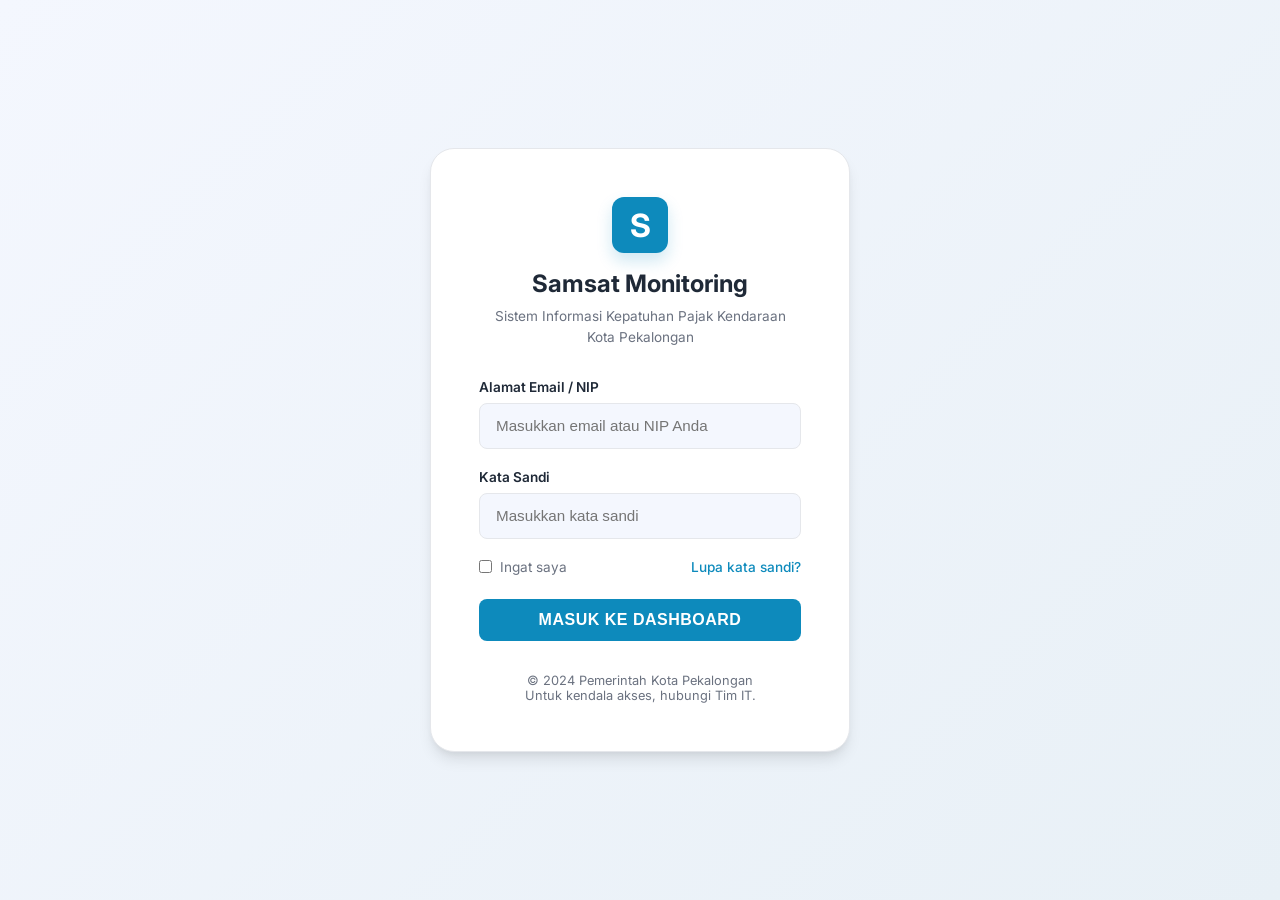
<file: login.html>
<!DOCTYPE html>
<html lang="id">
<head>
    <meta charset="UTF-8">
    <meta name="viewport" content="width=device-width, initial-scale=1.0">
    <title>Masuk - Samsat Monitoring</title>
    <link rel="stylesheet" href="style.css">
    <link href="https://fonts.googleapis.com/css2?family=Inter:wght@400;500;600;700&display=swap" rel="stylesheet">
    <link rel="stylesheet" href="https://cdnjs.cloudflare.com/ajax/libs/font-awesome/6.4.0/css/all.min.css">
</head>
<body class="login-body">
    <div class="login-container animate-fade-in">
        <div class="login-header">
            <div class="login-logo">S</div>
            <h2>Samsat Monitoring</h2>
            <p>Sistem Informasi Kepatuhan Pajak Kendaraan Kota Pekalongan</p>
        </div>
        
        <form class="login-form" action="index.html">
            <div class="form-group">
                <label>Alamat Email / NIP</label>
                <input type="text" placeholder="Masukkan email atau NIP Anda" style="width: 100%; padding: 12px 16px; border-radius: 8px; border: 1px solid var(--border); background: var(--background); outline: none; transition: border-color 0.2s;" required>
            </div>
            
            <div class="form-group">
                <label>Kata Sandi</label>
                <input type="password" placeholder="Masukkan kata sandi" style="width: 100%; padding: 12px 16px; border-radius: 8px; border: 1px solid var(--border); background: var(--background); outline: none; transition: border-color 0.2s;" required>
            </div>
            
            <div class="login-options">
                <label style="display: flex; align-items: center; gap: 8px; font-size: 0.85rem; color: var(--text-muted); cursor: pointer;">
                    <input type="checkbox"> Ingat saya
                </label>
                <a href="#" style="font-size: 0.85rem; color: var(--primary); text-decoration: none; font-weight: 500;">Lupa kata sandi?</a>
            </div>
            
            <button type="submit" class="btn-primary w-full py-3 mt-4" style="font-size: 1rem; font-weight: 700; letter-spacing: 0.5px;">
                MASUK KE DASHBOARD
            </button>
        </form>
        
        <div class="login-footer" style="margin-top: 32px; text-align: center; font-size: 0.8rem; color: var(--text-muted);">
            &copy; 2024 Pemerintah Kota Pekalongan<br>
            Untuk kendala akses, hubungi Tim IT.
        </div>
    </div>

    <style>
        .login-body {
            display: flex;
            align-items: center;
            justify-content: center;
            height: 100vh;
            background: linear-gradient(135deg, #F4F7FE 0%, #E8F0F6 100%);
        }
        .login-container {
            width: 420px;
            background: var(--surface);
            border-radius: 24px;
            padding: 48px;
            box-shadow: var(--shadow-lg);
            border: 1px solid var(--border);
        }
        .login-header {
            text-align: center;
            margin-bottom: 32px;
        }
        .login-logo {
            width: 56px;
            height: 56px;
            background: var(--primary);
            color: white;
            border-radius: 12px;
            display: flex;
            align-items: center;
            justify-content: center;
            font-weight: 700;
            font-size: 2rem;
            margin: 0 auto 16px auto;
            box-shadow: 0 8px 16px rgba(13, 138, 188, 0.2);
        }
        .login-header h2 {
            font-size: 1.5rem;
            color: var(--secondary);
            margin-bottom: 8px;
        }
        .login-header p {
            color: var(--text-muted);
            font-size: 0.85rem;
            line-height: 1.5;
        }
        .form-group {
            margin-bottom: 20px;
        }
        .form-group label {
            display: block;
            font-size: 0.85rem;
            font-weight: 600;
            color: var(--secondary);
            margin-bottom: 8px;
        }
        .login-options {
            display: flex;
            justify-content: space-between;
            align-items: center;
            margin-bottom: 24px;
        }
    </style>
</body>
</html>
</file>
<file: style.css>
:root {
    --primary: #0D8ABC;
    --primary-hover: #0A6B94;
    --primary-light: rgba(13, 138, 188, 0.1);
    --secondary: #1F2937;
    --background: #F4F7FE;
    --surface: #FFFFFF;
    --text-main: #111827;
    --text-muted: #6B7280;
    --border: #E5E7EB;
    
    --success: #10B981;
    --warning: #F59E0B;
    --danger: #EF4444;

    --sidebar-width: 280px;
    --sidebar-collapsed-width: 80px;
    
    --shadow-sm: 0 1px 2px rgba(0, 0, 0, 0.05);
    --shadow-md: 0 4px 6px -1px rgba(0, 0, 0, 0.1), 0 2px 4px -1px rgba(0, 0, 0, 0.06);
    --shadow-lg: 0 10px 15px -3px rgba(0, 0, 0, 0.1), 0 4px 6px -2px rgba(0, 0, 0, 0.05);
}

.glass-effect {
    background: rgba(255, 255, 255, 0.7);
    backdrop-filter: blur(12px);
    border: 1px solid rgba(255, 255, 255, 0.2);
}

.animate-fade-in {
    animation: fadeIn 0.3s ease-out;
}

@keyframes fadeIn {
    from { opacity: 0; transform: translateY(10px); }
    to { opacity: 1; transform: translateY(0); }
}

* {
    margin: 0;
    padding: 0;
    box-sizing: border-box;
}

body {
    background-color: var(--background);
    color: var(--text-main);
    font-family: 'Inter', sans-serif;
    overflow-x: hidden;
}

/* Layout */
.app-container {
    display: flex;
    min-height: 100vh;
}

/* Sidebar */
.sidebar {
    width: var(--sidebar-width);
    background-color: var(--surface);
    border-right: 1px solid var(--border);
    display: flex;
    flex-direction: column;
    transition: all 0.3s ease;
    z-index: 100;
    position: sticky;
    top: 0;
    height: 100vh;
}

.sidebar-header {
    height: 80px;
    padding: 0 24px;
    display: flex;
    align-items: center;
    border-bottom: 1px solid var(--border);
    gap: 12px;
}

.logo {
    width: 40px;
    height: 40px;
    background-color: var(--primary);
    color: white;
    border-radius: 8px;
    display: flex;
    align-items: center;
    justify-content: center;
    font-weight: 700;
    font-size: 1.25rem;
    box-shadow: var(--shadow-md);
}

.logo-text h3 {
    font-size: 1.05rem;
    font-weight: 700;
    color: var(--secondary);
    margin: 0;
}

.logo-text p {
    font-size: 0.75rem;
    color: var(--text-muted);
    margin: 0;
}

.sidebar-nav {
    padding: 24px 16px;
    flex: 1;
    overflow-y: auto;
    display: flex;
    flex-direction: column;
    gap: 6px;
}

.nav-item {
    display: flex;
    align-items: center;
    gap: 12px;
    padding: 14px 16px;
    color: var(--text-muted);
    text-decoration: none;
    font-size: 0.95rem;
    font-weight: 500;
    border-radius: 12px;
    transition: all 0.2s;
    position: relative;
}

.nav-item i {
    font-size: 1.1rem;
    width: 20px;
    text-align: center;
}

.nav-item:hover:not(.active) {
    background-color: var(--background);
    color: var(--primary);
    transform: translateX(4px);
}

.nav-item.active {
    background-color: var(--primary-light);
    color: var(--primary);
    font-weight: 600;
    shadow: var(--shadow-sm);
}

.nav-item.active::after {
    content: "";
    position: absolute;
    right: 0;
    top: 50%;
    transform: translateY(-50%);
    width: 6px;
    height: 24px;
    background-color: var(--primary);
    border-radius: 6px 0 0 6px;
}

.sidebar-footer {
    padding: 16px;
    border-top: 1px solid var(--border);
    display: flex;
    flex-direction: column;
    gap: 6px;
}

/* Sidebar States */
body.sidebar-collapsed .sidebar {
    width: var(--sidebar-collapsed-width);
}

body.sidebar-collapsed .sidebar-label,
body.sidebar-collapsed .logo-text {
    display: none;
}

body.sidebar-collapsed .nav-item {
    justify-content: center;
    padding: 14px 0;
}

body.sidebar-collapsed .nav-item i {
    margin: 0;
    font-size: 1.3rem;
}

body.sidebar-collapsed .nav-item.active::after {
    display: none;
}

/* Sidebar Mobile Overlay */
.sidebar-overlay {
    display: none;
    position: fixed;
    inset: 0;
    background: rgba(0,0,0,0.3);
    backdrop-filter: blur(4px);
    z-index: 90;
}

body.sidebar-active .sidebar-overlay {
    display: block;
}

/* Main Content */
.main-content {
    flex: 1;
    display: flex;
    flex-direction: column;
    min-height: 100vh;
    transition: all 0.3s ease;
}

.top-header {
    height: 80px;
    background-color: rgba(255, 255, 255, 0.8);
    backdrop-filter: blur(12px);
    border-bottom: 1px solid var(--border);
    display: flex;
    align-items: center;
    justify-content: space-between;
    padding: 0 32px;
    z-index: 40;
    position: sticky;
    top: 0;
}

.header-left {
    display: flex;
    align-items: center;
    gap: 16px;
}

.sidebar-toggle {
    width: 40px;
    height: 40px;
    border-radius: 8px;
    border: 1px solid var(--border);
    background: var(--surface);
    color: var(--secondary);
    display: flex;
    align-items: center;
    justify-content: center;
    cursor: pointer;
    transition: all 0.2s;
}

.sidebar-toggle:hover {
    color: var(--primary);
    border-color: var(--primary);
    background-color: var(--primary-light);
}

.search-bar {
    display: flex;
    align-items: center;
    background-color: var(--background);
    border: 1px solid var(--border);
    border-radius: 20px;
    padding: 0 16px;
    width: 280px;
    height: 38px;
    transition: all 0.3s;
}

.search-bar:focus-within {
    background-color: white;
    border-color: var(--primary);
    box-shadow: var(--shadow-md);
}

.search-bar i {
    color: var(--text-muted);
    margin-right: 10px;
}

.search-bar input {
    border: none;
    background: transparent;
    outline: none;
    width: 100%;
    font-size: 0.9rem;
}

.user-actions {
    display: flex;
    align-items: center;
    gap: 16px;
}

.icon-btn {
    background: none;
    border: none;
    font-size: 1.2rem;
    color: var(--text-muted);
    cursor: pointer;
    position: relative;
}

.icon-btn .badge {
    position: absolute;
    top: -2px;
    right: -2px;
    width: 8px;
    height: 8px;
    background-color: var(--danger);
    border-radius: 50%;
}

.avatar img {
    width: 36px;
    height: 36px;
    border-radius: 50%;
    object-fit: cover;
}

/* Page Content */
.page-content {
    flex: 1;
    padding: 30px;
    display: flex;
    flex-direction: column;
    gap: 24px;
}

.page-header h1 {
    font-size: 1.5rem;
    font-weight: 700;
    color: var(--secondary);
    margin-bottom: 4px;
}

.page-header p {
    color: var(--text-muted);
    font-size: 0.9rem;
}

/* Metrics Grid */
.metrics-grid {
    display: grid;
    grid-template-columns: repeat(4, 1fr);
    gap: 20px;
}

.metric-card {
    background: var(--surface);
    border-radius: 16px;
    padding: 24px;
    box-shadow: var(--shadow-sm);
    border: 1px solid var(--border);
    display: flex;
    flex-direction: column;
    justify-content: space-between;
    transition: all 0.3s ease;
}

.metric-card:hover {
    transform: translateY(-4px);
    box-shadow: var(--shadow-md);
    border-color: var(--primary-light);
}

.metric-header {
    display: flex;
    justify-content: space-between;
    align-items: center;
    margin-bottom: 16px;
}

.metric-header h3 {
    font-size: 0.75rem;
    font-weight: 600;
    color: var(--text-muted);
    letter-spacing: 0.5px;
}

.metric-header .icon {
    width: 32px;
    height: 32px;
    border-radius: 8px;
    display: flex;
    align-items: center;
    justify-content: center;
}

.icon.blue { background: rgba(13, 138, 188, 0.1); color: var(--primary); }
.icon.green { background: rgba(16, 185, 129, 0.1); color: var(--success); }
.icon.red { background: rgba(239, 68, 68, 0.1); color: var(--danger); }
.icon.orange { background: rgba(245, 158, 11, 0.1); color: var(--warning); }

.metric-value {
    font-size: 1.75rem;
    font-weight: 700;
    color: var(--secondary);
    margin-bottom: 8px;
}

.metric-trend {
    font-size: 0.8rem;
    font-weight: 500;
    display: flex;
    align-items: center;
    gap: 6px;
}

.metric-trend.positive { color: var(--success); }
.metric-trend.negative { color: var(--danger); }
.metric-trend.warning { color: var(--warning); }

/* Dashboard Grid */
.dashboard-grid {
    display: grid;
    grid-template-columns: 2fr 1fr;
    gap: 24px;
}

.card {
    background: var(--surface);
    border-radius: 16px;
    padding: 24px;
    box-shadow: var(--shadow-sm);
    border: 1px solid var(--border);
}

.card-header {
    display: flex;
    justify-content: space-between;
    align-items: center;
    margin-bottom: 20px;
}

.card h2 {
    font-size: 1.1rem;
    font-weight: 600;
    color: var(--secondary);
    margin-bottom: 20px;
}

.card-header h2 {
    margin-bottom: 0;
}

.btn-outline {
    background: transparent;
    border: 1px solid var(--border);
    padding: 6px 12px;
    border-radius: 6px;
    font-size: 0.85rem;
    color: var(--text-muted);
    cursor: pointer;
    font-weight: 500;
}

/* Map specific to Dashboard */
.map-container-wrapper {
    position: relative;
    background: var(--background);
    border-radius: 12px;
    overflow: hidden;
    height: 400px;
}

.svg-map-container {
    width: 100%;
    height: 100%;
    position: relative;
}

/* General SVG Map Rules */
.svg-map-container svg {
    position: absolute;
    top: 0;
    left: 0;
    width: 100%;
    height: 100%;
    /* Remove pointer events on svg, apply to path/polygon inside */
    pointer-events: none;
}

.svg-map-container svg path,
.svg-map-container svg polygon {
    pointer-events: auto;
    cursor: pointer;
    transition: all 0.3s cubic-bezier(0.4, 0, 0.2, 1);
    stroke: #ffffff;
    stroke-width: 15px;
    stroke-opacity: 0.8;
}

.svg-map-container svg path:hover,
.svg-map-container svg polygon:hover {
    filter: brightness(0.85);
    stroke-width: 40px;
    stroke-opacity: 1;
}

/* Active region style */
.svg-map-container svg.active-region path,
.svg-map-container svg.active-region polygon {
    filter: brightness(0.7);
    stroke: var(--secondary);
    stroke-width: 60px;
    stroke-opacity: 1;
}

/* Map Loading State */
.map-loader {
    position: absolute;
    top: 50%;
    left: 50%;
    transform: translate(-50%, -50%);
    font-size: 1.1rem;
    color: var(--text-muted);
    z-index: 10;
    background: rgba(255,255,255,0.9);
    padding: 10px 20px;
    border-radius: 20px;
    box-shadow: var(--shadow-sm);
    display: none;
}

.map-loader.active {
    display: flex;
    align-items: center;
    gap: 10px;
}

.map-legend {
    position: absolute;
    bottom: 20px;
    right: 20px;
    background: var(--surface);
    padding: 15px;
    border-radius: 8px;
    box-shadow: var(--shadow-md);
    font-size: 0.85rem;
    z-index: 10;
}

.map-legend h4 {
    margin-bottom: 10px;
    color: var(--secondary);
    font-weight: 600;
}

.legend-item {
    display: flex;
    align-items: center;
    gap: 8px;
    margin-bottom: 6px;
    color: var(--text-muted);
}

.legend-item .dot {
    width: 12px;
    height: 12px;
    border-radius: 50%;
}

.dot.green { background: var(--success); }
.dot.yellow { background: var(--warning); }
.dot.red { background: var(--danger); }

/* Bar Chart */
.side-panels {
    display: flex;
    flex-direction: column;
    gap: 24px;
}

.bar-item {
    margin-bottom: 16px;
}

.bar-info {
    display: flex;
    justify-content: space-between;
    font-size: 0.85rem;
    margin-bottom: 6px;
    color: var(--secondary);
    font-weight: 500;
}

.progress-bar {
    width: 100%;
    height: 6px;
    background: var(--background);
    border-radius: 3px;
    overflow: hidden;
}

.progress-bar .fill {
    height: 100%;
    border-radius: 3px;
}

.fill.red { background: var(--danger); }
.fill.green { background: var(--success); }
.fill.blue { background: var(--primary); }

/* Table */
.data-table {
    width: 100%;
    border-collapse: collapse;
}

.data-table th {
    text-align: left;
    padding: 12px 16px;
    font-size: 0.75rem;
    color: var(--text-muted);
    font-weight: 600;
    border-bottom: 1px solid var(--border);
    letter-spacing: 0.5px;
}

.data-table td {
    padding: 16px;
    font-size: 0.9rem;
    color: var(--secondary);
    border-bottom: 1px solid var(--border);
}

.data-table tbody tr:last-child td {
    border-bottom: none;
}

.badge-status {
    padding: 4px 10px;
    border-radius: 12px;
    font-size: 0.75rem;
    font-weight: 600;
}

.badge-status.critical {
    background: rgba(239, 68, 68, 0.1);
    color: var(--danger);
}

.badge-status.warning {
    background: rgba(245, 158, 11, 0.1);
    color: var(--warning);
}

.badge-status.priority {
    background: rgba(13, 138, 188, 0.1);
    color: var(--primary);
    display: inline-block;
    margin-top: 4px;
}

.main-footer {
    display: flex;
    justify-content: space-between;
    align-items: center;
    padding-top: 20px;
    border-top: 1px solid var(--border);
    color: var(--text-muted);
    font-size: 0.8rem;
    margin-top: auto;
}

.footer-links a {
    color: var(--text-muted);
    text-decoration: none;
    margin-left: 15px;
}

/* =========================================
   PETA.HTML LAYOUT (Full map & Sidebar)
   ========================================= */

.map-layout {
    flex: 1;
    display: flex;
    flex-direction: column;
    overflow: hidden;
    position: relative;
}

.map-and-panel {
    display: flex;
    flex: 1;
    overflow: hidden;
    height: calc(100vh - 70px);
}

.map-full-container {
    flex: 1;
    background: #E8F0F6; /* Slight blue tint for map bg */
    position: relative;
    overflow: hidden;
}

.detail-panel {
    width: 380px;
    background: var(--surface);
    border-left: 1px solid var(--border);
    display: flex;
    flex-direction: column;
    overflow-y: auto;
}

.panel-header {
    padding: 24px;
    border-bottom: 1px solid var(--border);
}

.panel-header h2 {
    font-size: 1.25rem;
    color: var(--secondary);
    margin-bottom: 6px;
}

.panel-header p {
    font-size: 0.85rem;
    color: var(--text-muted);
}

.panel-filters {
    display: flex;
    gap: 16px;
    padding: 20px 24px;
    border-bottom: 1px solid var(--border);
    background: var(--background);
}

.filter-group {
    flex: 1;
}

.filter-group label {
    display: block;
    font-size: 0.7rem;
    font-weight: 600;
    color: var(--text-muted);
    margin-bottom: 6px;
    letter-spacing: 0.5px;
}

.filter-group select {
    width: 100%;
    padding: 8px 12px;
    border: 1px solid var(--border);
    border-radius: 6px;
    font-size: 0.85rem;
    background: var(--surface);
    outline: none;
}

.empty-state {
    flex: 1;
    display: flex;
    flex-direction: column;
    align-items: center;
    justify-content: center;
    color: var(--text-muted);
    padding: 40px;
    text-align: center;
}

.empty-state i {
    font-size: 3rem;
    margin-bottom: 16px;
    color: #CBD5E1;
}

.region-content {
    padding: 24px;
    display: flex;
    flex-direction: column;
    gap: 20px;
}

.region-content.hidden {
    display: none;
}

.region-title-card {
    display: flex;
    align-items: flex-start;
    gap: 16px;
    background: var(--background);
    padding: 16px;
    border-radius: 12px;
}

.region-icon {
    width: 40px;
    height: 40px;
    background: var(--surface);
    border-radius: 8px;
    display: flex;
    align-items: center;
    justify-content: center;
    font-size: 1.2rem;
    color: var(--primary);
    box-shadow: var(--shadow-sm);
}

.region-name-wrapper h3 {
    font-size: 1.1rem;
    color: var(--secondary);
    margin-bottom: 2px;
}

.panel-metric {
    padding: 16px;
}

.panel-metric .metric-value {
    font-size: 1.5rem;
}

.panel-split-metrics {
    display: flex;
    gap: 16px;
}

.metric-box {
    flex: 1;
    background: var(--surface);
    border: 1px solid var(--border);
    border-radius: 12px;
    padding: 16px;
}

.metric-box h4 {
    font-size: 0.75rem;
    color: var(--text-muted);
    margin-bottom: 8px;
}

.metric-box .val {
    font-size: 1.25rem;
    font-weight: 700;
    margin-bottom: 12px;
}

.text-primary { color: var(--primary) !important; }

.compliance-card {
    display: flex;
    justify-content: space-between;
    align-items: center;
    background: var(--surface);
    border: 1px solid var(--border);
    border-radius: 12px;
    padding: 20px;
}

.compliance-info h4 {
    font-size: 0.75rem;
    color: var(--text-muted);
    margin-bottom: 4px;
}

.compliance-info p {
    font-weight: 600;
    color: var(--secondary);
}

/* Circular Progress Mock */
.circular-progress {
    position: relative;
    width: 60px;
    height: 60px;
    border-radius: 50%;
    background: conic-gradient(var(--primary) 78%, var(--background) 0deg);
    display: flex;
    align-items: center;
    justify-content: center;
}

.circular-progress::before {
    content: "";
    position: absolute;
    width: 50px;
    height: 50px;
    border-radius: 50%;
    background-color: var(--surface);
}

.progress-value {
    position: relative;
    font-weight: 700;
    font-size: 0.85rem;
    color: var(--secondary);
}

.potential-card {
    background: var(--surface);
    border: 1px solid var(--border);
    border-radius: 12px;
    padding: 20px;
}

.pot-header {
    display: flex;
    justify-content: space-between;
    color: var(--text-muted);
    font-size: 0.75rem;
    margin-bottom: 12px;
}

.potential-card h2 {
    font-size: 1.5rem;
    color: var(--secondary);
    margin-bottom: 4px;
}

.potential-card p {
    font-size: 0.8rem;
    color: var(--text-muted);
}

.btn-primary {
    background: var(--primary);
    color: white;
    border: none;
    padding: 12px;
    border-radius: 8px;
    font-weight: 600;
    cursor: pointer;
    transition: background 0.2s;
}

.btn-primary:hover {
    background: var(--primary-hover);
}

.w-100 { width: 100%; }
.mt-3 { margin-top: 16px; }

/* Tooltip */
.map-tooltip {
    position: fixed;
    background: rgba(31, 41, 55, 0.9);
    color: white;
    padding: 10px 14px;
    border-radius: 8px;
    font-size: 0.85rem;
    pointer-events: none;
    opacity: 0;
    transform: translate(-50%, -100%);
    transition: opacity 0.2s;
    z-index: 1000;
    box-shadow: var(--shadow-md);
    backdrop-filter: blur(4px);
}

.map-tooltip.visible {
    opacity: 1;
}

.map-tooltip::after {
    content: "";
    position: absolute;
    bottom: -6px;
    left: 50%;
    transform: translateX(-50%);
    border-width: 6px 6px 0;
    border-style: solid;
    border-color: rgba(31, 41, 55, 0.9) transparent transparent transparent;
}

/* Tabs */
.tabs-header {
    display: flex;
    border-bottom: 1px solid var(--border);
    margin-bottom: 24px;
    overflow-x: auto;
}

.tab-btn {
    padding: 12px 24px;
    font-size: 0.9rem;
    font-weight: 600;
    color: var(--text-muted);
    background: transparent;
    border: none;
    border-bottom: 2px solid transparent;
    cursor: pointer;
    transition: all 0.2s;
    white-space: nowrap;
}

.tab-btn:hover {
    color: var(--secondary);
}

.tab-btn.active {
    color: var(--primary);
    border-bottom-color: var(--primary);
}

.tab-content {
    display: none;
}

.tab-content.active {
    display: block;
}

.bg-gray-50 {
    background-color: #F9FAFB;
}

.border-t {
    border-top: 1px solid var(--border);
}

.border-b {
    border-bottom: 1px solid var(--border);
}

.px-6 { padding-left: 24px; padding-right: 24px; }
.py-5 { padding-top: 20px; padding-bottom: 20px; }
.py-4 { padding-top: 16px; padding-bottom: 16px; }

.font-mono {
    font-family: ui-monospace, SFMono-Regular, Menlo, Monaco, Consolas, "Liberation Mono", "Courier New", monospace;
}

.font-bold { font-weight: 700; }
.font-semibold { font-weight: 600; }
.font-medium { font-weight: 500; }

.text-success { color: var(--success); }
.text-danger { color: var(--danger); }
.text-warning { color: var(--warning); }
.text-primary { color: var(--primary); }

.bg-success-light { background-color: rgba(16, 185, 129, 0.1); }
.bg-danger-light { background-color: rgba(239, 68, 68, 0.1); }
.bg-warning-light { background-color: rgba(245, 158, 11, 0.1); }
.bg-primary-light { background-color: rgba(13, 138, 188, 0.1); }

.rounded-full { border-radius: 9999px; }
.rounded-xl { border-radius: 12px; }
.rounded-lg { border-radius: 8px; }

.inline-flex { display: inline-flex; }
.items-center { align-items: center; }
.justify-between { justify-content: space-between; }
.gap-2 { gap: 8px; }
.gap-3 { gap: 12px; }
.mr-2 { margin-right: 8px; }
.mb-1 { margin-bottom: 4px; }
.mt-1 { margin-top: 4px; }

.shadow-sm { box-shadow: var(--shadow-sm); }
.shadow-md { box-shadow: var(--shadow-md); }

.w-full { width: 100%; }
.h-full { height: 100%; }

.overflow-hidden { overflow: hidden; }
.overflow-x-auto { overflow-x: auto; }

.transition-all { transition: all 0.2s ease-in-out; }

.border { border: 1px solid var(--border); }
.border-border { border-color: var(--border); }

.text-sm { font-size: 0.875rem; }
.text-xs { font-size: 0.75rem; }
.text-lg { font-size: 1.125rem; }
.text-2xl { font-size: 1.5rem; }

/* =========================================
   WAJIB PAJAK & MONITORING LAYOUT
   ========================================= */

.header-actions {
    display: flex;
    gap: 12px;
}

.btn-secondary {
    background: var(--surface);
    border: 1px solid var(--border);
    padding: 8px 16px;
    border-radius: 8px;
    font-size: 0.85rem;
    color: var(--secondary);
    font-weight: 500;
    cursor: pointer;
    display: flex;
    align-items: center;
    gap: 8px;
    box-shadow: var(--shadow-sm);
}

.btn-primary.dark {
    background: #0f172a; /* Darker blue/navy */
}
.btn-primary.dark:hover {
    background: #1e293b;
}

.filters-bar {
    display: flex;
    gap: 12px;
    margin-bottom: 20px;
    background: var(--surface);
    padding: 16px;
    border-radius: 12px;
    border: 1px solid var(--border);
}

.filter-input {
    flex: 1;
    display: flex;
    align-items: center;
    background: var(--surface);
    border: 1px solid var(--border);
    border-radius: 10px;
    padding: 0 16px;
    height: 44px;
    transition: all 0.2s;
}
.filter-input:focus-within {
    border-color: var(--primary);
    box-shadow: 0 0 0 3px var(--primary-light);
}
.filter-input i {
    color: var(--text-muted);
    font-size: 0.9rem;
    margin-right: 12px;
}
.filter-input input {
    border: none;
    background: transparent;
    outline: none;
    width: 100%;
    font-size: 0.9rem;
    color: var(--text-main);
}

.filter-select {
    padding: 0 32px 0 16px;
    height: 44px;
    border: 1px solid var(--border);
    border-radius: 10px;
    background: var(--surface);
    font-size: 0.9rem;
    color: var(--secondary);
    font-weight: 500;
    outline: none;
    cursor: pointer;
    transition: all 0.2s;
}
.filter-select:focus {
    border-color: var(--primary);
    box-shadow: 0 0 0 3px var(--primary-light);
}

/* Input with Icon Utility */
.input-group-icon {
    position: relative;
    width: 100%;
}
.input-group-icon i {
    position: absolute;
    left: 14px;
    top: 50%;
    transform: translateY(-50%);
    color: var(--text-muted);
    font-size: 0.9rem;
    pointer-events: none;
}
.input-group-icon input {
    padding-left: 40px !important;
}

.address-subtext {
    display: block;
    font-size: 0.7rem;
    color: var(--text-muted);
    margin-top: 4px;
}

.badge-status.success {
    background: rgba(16, 185, 129, 0.1);
    color: var(--success);
}
.badge-status.danger {
    background: rgba(239, 68, 68, 0.1);
    color: var(--danger);
}
.badge-status.normal {
    background: rgba(13, 138, 188, 0.1);
    color: var(--primary);
}

.action-menu {
    color: var(--text-muted);
    cursor: pointer;
    padding: 4px 8px;
}

.pagination-footer {
    display: flex;
    justify-content: space-between;
    align-items: center;
    padding: 16px 24px;
    border-top: 1px solid var(--border);
    background: var(--surface);
    border-radius: 0 0 16px 16px;
}

.pagination-info {
    font-size: 0.85rem;
    color: var(--text-muted);
}

.pagination-controls {
    display: flex;
    gap: 4px;
}
.page-btn {
    width: 32px;
    height: 32px;
    display: flex;
    align-items: center;
    justify-content: center;
    border: 1px solid var(--border);
    background: var(--surface);
    border-radius: 6px;
    font-size: 0.85rem;
    color: var(--secondary);
    cursor: pointer;
}
.page-btn.active {
    background: var(--primary);
    color: white;
    border-color: var(--primary);
}
.page-btn:hover:not(.active) {
    background: var(--background);
}

/* Monitoring Cards */
.alert-cards-grid {
    display: grid;
    grid-template-columns: repeat(3, 1fr);
    gap: 20px;
    margin-bottom: 24px;
}

.alert-card {
    background: var(--surface);
    border-radius: 12px;
    padding: 20px;
    border: 1px solid var(--border);
    box-shadow: var(--shadow-sm);
}

.alert-card.red-theme { border: 1px solid rgba(239, 68, 68, 0.3); background: linear-gradient(to bottom right, rgba(239, 68, 68, 0.05), var(--surface)); }
.alert-card.orange-theme { border: 1px solid rgba(245, 158, 11, 0.3); background: linear-gradient(to bottom right, rgba(245, 158, 11, 0.05), var(--surface)); }
.alert-card.blue-theme { border: 1px solid rgba(13, 138, 188, 0.3); background: linear-gradient(to bottom right, rgba(13, 138, 188, 0.05), var(--surface)); }

.alert-header {
    display: flex;
    align-items: center;
    gap: 12px;
    margin-bottom: 16px;
}

.alert-icon {
    width: 36px;
    height: 36px;
    border-radius: 8px;
    display: flex;
    align-items: center;
    justify-content: center;
    font-size: 1.1rem;
}
.alert-icon.red { background: rgba(239, 68, 68, 0.1); color: var(--danger); }
.alert-icon.orange { background: rgba(245, 158, 11, 0.1); color: var(--warning); }
.alert-icon.blue { background: rgba(13, 138, 188, 0.1); color: var(--primary); }

.alert-header h3 {
    font-size: 1rem;
    font-weight: 600;
    color: var(--secondary);
}

.alert-card h2 {
    font-size: 1.5rem;
    color: var(--danger);
    margin-bottom: 4px;
}
.alert-card.orange-theme h2 { color: var(--warning); }
.alert-card.blue-theme h2 { color: var(--secondary); font-size: 1.25rem; }

.alert-card p {
    font-size: 0.85rem;
    color: var(--text-muted);
}

.list-header {
    display: flex;
    justify-content: space-between;
    align-items: center;
    padding: 20px 24px;
    border-bottom: 1px solid var(--border);
}

.list-header h3 {
    font-size: 1.1rem;
    color: var(--secondary);
}

.sort-group {
    display: flex;
    align-items: center;
    gap: 12px;
    font-size: 0.85rem;
    color: var(--text-muted);
}

.progress-inline {
    display: flex;
    align-items: center;
    gap: 12px;
}
.progress-inline span {
    font-weight: 600;
    font-size: 0.9rem;
    width: 40px;
}
.progress-inline .progress-bar {
    width: 100px;
}
.progress-inline .text-danger { color: var(--danger); }
.progress-inline .text-warning { color: var(--warning); }

.btn-action {
    padding: 6px 12px;
    border-radius: 6px;
    font-size: 0.8rem;
    font-weight: 500;
    cursor: pointer;
    border: 1px solid var(--border);
    background: var(--surface);
    color: var(--secondary);
}
.btn-action.btn-red {
    background: var(--danger);
    color: white;
    border-color: var(--danger);
}
.btn-action.btn-red:hover { background: #DC2626; }
.actions-group {
    display: flex;
    gap: 8px;
}

/* =========================================
   LAPORAN & LOGIN LAYOUT
   ========================================= */

.laporan-layout {
    display: flex;
    gap: 30px;
    height: 100%;
}

.laporan-params {
    width: 320px;
    display: flex;
    flex-direction: column;
    gap: 24px;
}

.param-card {
    background: var(--surface);
    border: 1px solid var(--border);
    border-radius: 12px;
    padding: 24px;
    box-shadow: var(--shadow-sm);
}

.param-card h3 {
    font-size: 1rem;
    color: var(--secondary);
    margin-bottom: 6px;
}

.param-card p {
    font-size: 0.85rem;
    color: var(--text-muted);
    margin-bottom: 20px;
}

.form-group {
    margin-bottom: 16px;
}

.form-group label {
    display: block;
    font-size: 0.8rem;
    font-weight: 500;
    color: var(--secondary);
    margin-bottom: 8px;
}

.form-group select, .form-group input {
    width: 100%;
    padding: 12px 16px;
    height: 46px;
    border: 1px solid var(--border);
    border-radius: 10px;
    font-size: 0.95rem;
    background: var(--surface);
    outline: none;
    color: var(--text-main);
    transition: all 0.2s;
}

.form-group select:focus, .form-group input:focus {
    border-color: var(--primary);
    box-shadow: 0 0 0 3px var(--primary-light);
}

.btn-primary.block {
    display: block;
    width: 100%;
    text-align: center;
    margin-top: 8px;
}

.btn-secondary.block {
    display: flex;
    width: 100%;
    justify-content: center;
    margin-top: 12px;
}

.laporan-preview {
    flex: 1;
    background: #E8EBEF;
    border-radius: 12px;
    padding: 40px;
    overflow-y: auto;
    display: flex;
    justify-content: center;
}

/* A4 Document styling */
.a4-document {
    width: 210mm;
    min-height: 297mm;
    background: white;
    padding: 20mm 15mm;
    box-shadow: 0 4px 20px rgba(0,0,0,0.1);
    color: black;
    font-family: 'Times New Roman', Times, serif; /* Formal document font */
}

.doc-header {
    display: flex;
    justify-content: space-between;
    align-items: flex-start;
    border-bottom: 2px solid black;
    padding-bottom: 15px;
    margin-bottom: 30px;
}

.doc-logo-group {
    display: flex;
    align-items: center;
    gap: 15px;
}

.doc-logo {
    width: 60px;
    height: 60px;
    background: var(--primary);
    color: white;
    display: flex;
    align-items: center;
    justify-content: center;
    font-size: 24px;
    font-weight: bold;
    font-family: 'Inter', sans-serif;
}

.doc-instansi h1 {
    font-size: 18px;
    margin: 0 0 5px 0;
    text-transform: uppercase;
}
.doc-instansi p {
    font-size: 12px;
    margin: 0;
    color: #444;
}

.doc-meta {
    text-align: right;
    font-size: 12px;
}
.doc-meta h2 {
    font-size: 14px;
    margin: 0 0 5px 0;
}

.doc-title {
    text-align: center;
    font-size: 16px;
    font-weight: bold;
    margin-bottom: 30px;
}

.doc-info {
    display: grid;
    grid-template-columns: 100px 1fr;
    gap: 10px;
    font-size: 14px;
    margin-bottom: 20px;
}

.doc-table {
    width: 100%;
    border-collapse: collapse;
    margin-bottom: 40px;
    font-size: 13px;
}

.doc-table th, .doc-table td {
    border: 1px solid black;
    padding: 8px 12px;
}

.doc-table th {
    background: #f9f9f9;
    font-weight: bold;
    text-align: center;
}

.doc-table .col-no { text-align: center; width: 40px; }
.doc-table .col-num { text-align: right; }

.doc-footer {
    display: flex;
    justify-content: flex-end;
    margin-top: 40px;
}

.doc-signature {
    text-align: center;
    width: 250px;
}

.doc-signature p {
    margin: 0 0 80px 0;
    font-size: 14px;
}

.doc-signature strong {
    display: block;
    font-size: 14px;
}

/* =========================================
   LOGIN PAGE
   ========================================= */

.login-body {
    display: flex;
    align-items: center;
    justify-content: center;
    height: 100vh;
    background: linear-gradient(135deg, #F4F7FE 0%, #E8F0F6 100%);
}

.login-container {
    width: 420px;
    background: var(--surface);
    border-radius: 20px;
    padding: 40px;
    box-shadow: var(--shadow-lg);
    border: 1px solid var(--border);
}

.login-header {
    text-align: center;
    margin-bottom: 32px;
}

.login-logo {
    width: 56px;
    height: 56px;
    background: var(--primary);
    color: white;
    border-radius: 12px;
    display: flex;
    align-items: center;
    justify-content: center;
    font-weight: 700;
    font-size: 2rem;
    margin: 0 auto 16px auto;
    box-shadow: 0 8px 16px rgba(13, 138, 188, 0.2);
}

.login-header h2 {
    font-size: 1.5rem;
    color: var(--secondary);
    margin-bottom: 8px;
}

.login-header p {
    color: var(--text-muted);
    font-size: 0.9rem;
}

.login-form .form-group {
    margin-bottom: 20px;
}

.login-form .form-group input {
    padding: 12px 16px;
}

.login-options {
    display: flex;
    justify-content: space-between;
    align-items: center;
    margin-bottom: 24px;
    font-size: 0.85rem;
}

.login-options label {
    display: flex;
    align-items: center;
    gap: 8px;
    color: var(--secondary);
    cursor: pointer;
}

.login-options a {
    color: var(--primary);
    text-decoration: none;
    font-weight: 500;
}

.login-options a:hover {
    text-decoration: underline;
}

.btn-login {
    width: 100%;
    padding: 14px;
    font-size: 1rem;
    margin-bottom: 24px;
}

.login-footer {
    text-align: center;
    font-size: 0.8rem;
    color: var(--text-muted);
}


/* Pagination */
.pagination-footer {
    display: flex;
    justify-content: space-between;
    align-items: center;
    padding: 18px 32px;
    background-color: #F9FAFB;
    border-top: 1px solid var(--border);
    border-radius: 0 0 16px 16px;
}

.pagination-info {
    font-size: 0.875rem;
    color: var(--text-muted);
}

.pagination-info strong {
    color: var(--secondary);
}

.pagination-controls {
    display: flex;
    gap: 8px;
    align-items: center;
}

.page-btn {
    width: 36px;
    height: 36px;
    display: flex;
    align-items: center;
    justify-content: center;
    border-radius: 8px;
    border: 1px solid var(--border);
    background: var(--surface);
    color: var(--secondary);
    font-size: 0.875rem;
    font-weight: 500;
    cursor: pointer;
    transition: all 0.2s;
}

.page-btn:hover {
    border-color: var(--primary);
    color: var(--primary);
    background-color: var(--primary-light);
}

.page-btn.active {
    background-color: var(--primary);
    border-color: var(--primary);
    color: white;
}

.page-btn i {
    font-size: 0.75rem;
}
</file>
